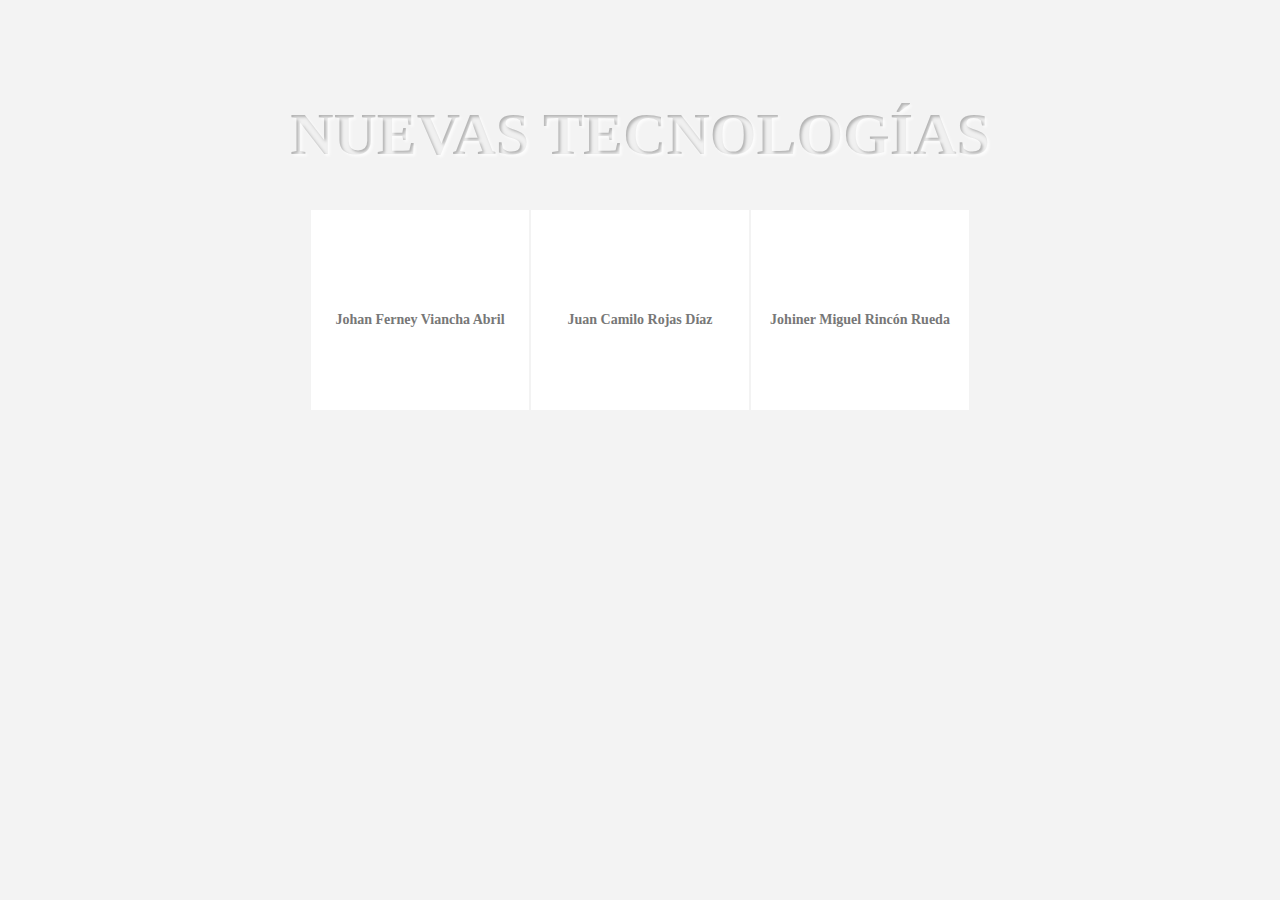
<file: index.html>
<!DOCTYPE html>
<html lang="en">
  <head>
    <meta charset="UTF-8" />
    <meta http-equiv="X-UA-Compatible" content="IE=edge" />
    <meta name="viewport" content="width=device-width, initial-scale=1.0" />
    <title>Nuevas Tecnologias</title>

    <link rel="stylesheet" href="index.css" />
  </head>
  <body>
    <main>
      <h1>Nuevas Tecnologías</h1>

      <div class="container__box">
        <div class="box" id="box1">
          <h5>Johan Ferney Viancha Abril</h5>
        </div>
        <div class="box" id="box2">
          <h5>Juan Camilo Rojas Díaz</h5>
        </div>
        <div class="box" id="box3">
          <h5>Johiner Miguel Rincón Rueda</h5>
        </div>
        <!-- <div class="box" id="box4">
          <h5>Behance</h5>
        </div> -->
      </div>
    </main>

    <div id="miModal" class="modal">
      <div class="flex" id="flex">
        <div class="contenido-modal">
          <div class="modal-header flex">
            <h2>Proyectos</h2>
            <span class="close" id="close">&times;</span>
          </div>
          <div class="modal-body">
            <a id="href_hj" href="#" >Hoja de Vida</a>

            <a id="href_crud">CRUD</a>
          </div>
        </div>
      </div>
    </div>
    <script src="index.js"></script>
  </body>
</html>
</file>
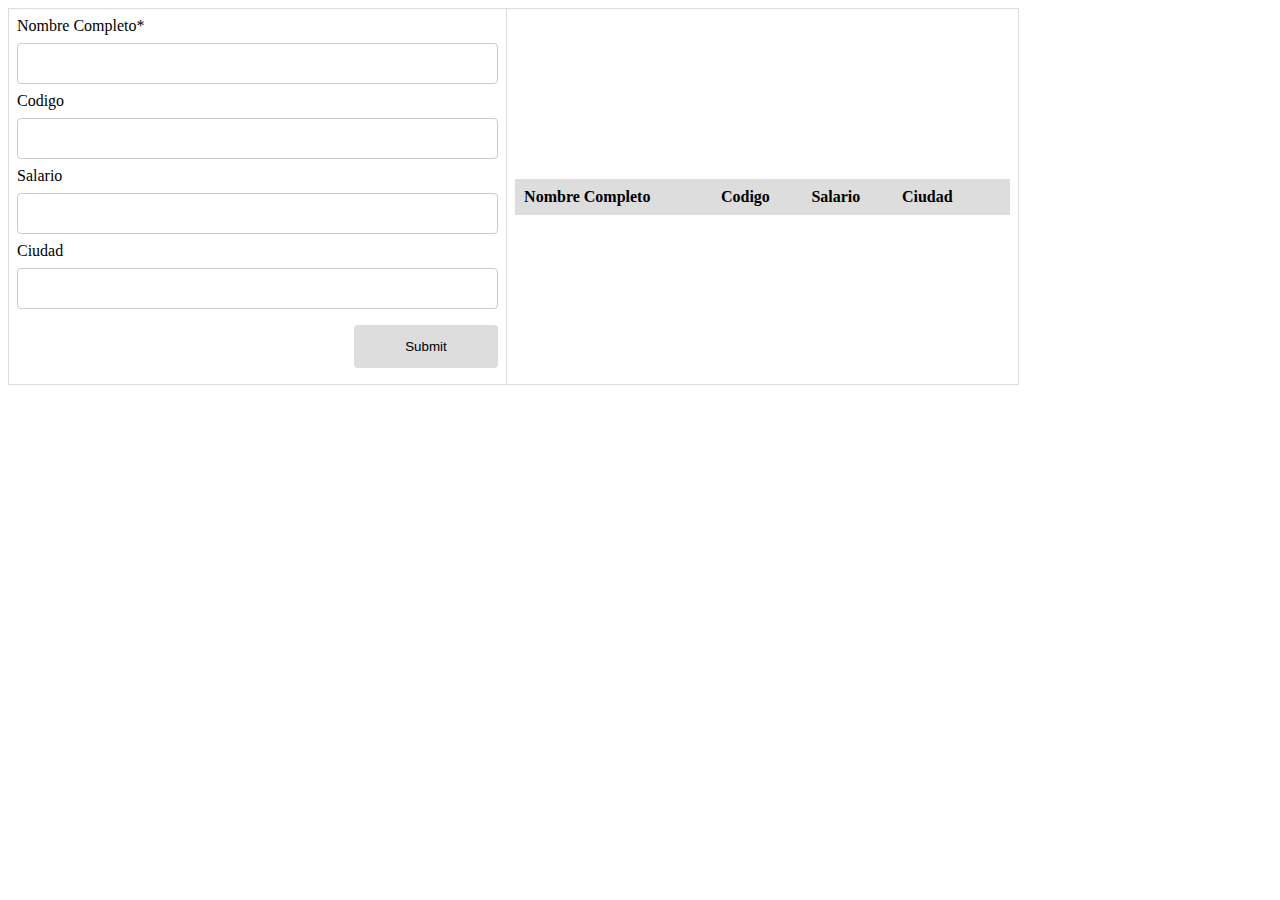
<file: Rincon/Crud/index.html>
<!DOCTYPE html>
<html>

<head>
    <title>
       CRUD DE REGISTRO
    </title>
    <link rel="stylesheet" href="styles.css">
</head>

<body>
    <table>
        <tr>
            <td>
                <form onsubmit="event.preventDefault();onFormSubmit();" autocomplete="off">
                    <div>
                        <label>Nombre Completo*</label><label class="validation-error hide" id="fullNameValidationError">This field is required.</label>
                        <input type="text" name="fullName" id="fullName">
                    </div>
                    <div>
                        <label>Codigo</label>
                        <input type="text" name="empCode" id="empCode">
                    </div>
                    <div>
                        <label>Salario</label>
                        <input type="text" name="salary" id="salary">
                    </div>
                    <div>
                        <label>Ciudad</label>
                        <input type="text" name="city" id="city">
                    </div>
                    <div  class="form-action-buttons">
                        <input type="submit" value="Submit">
                    </div>
                </form>
            </td>
            <td>
                <table class="list" id="employeeList">
                    <thead>
                        <tr>
                            <th>Nombre Completo</th>
                            <th>Codigo</th>
                            <th>Salario</th>
                            <th>Ciudad</th>
                            <th></th>
                        </tr>
                    </thead>
                    <tbody>

                    </tbody>
                </table>
            </td>
        </tr>
    </table>
    <script src="script.js"></script>
</body>

</html>
</file>
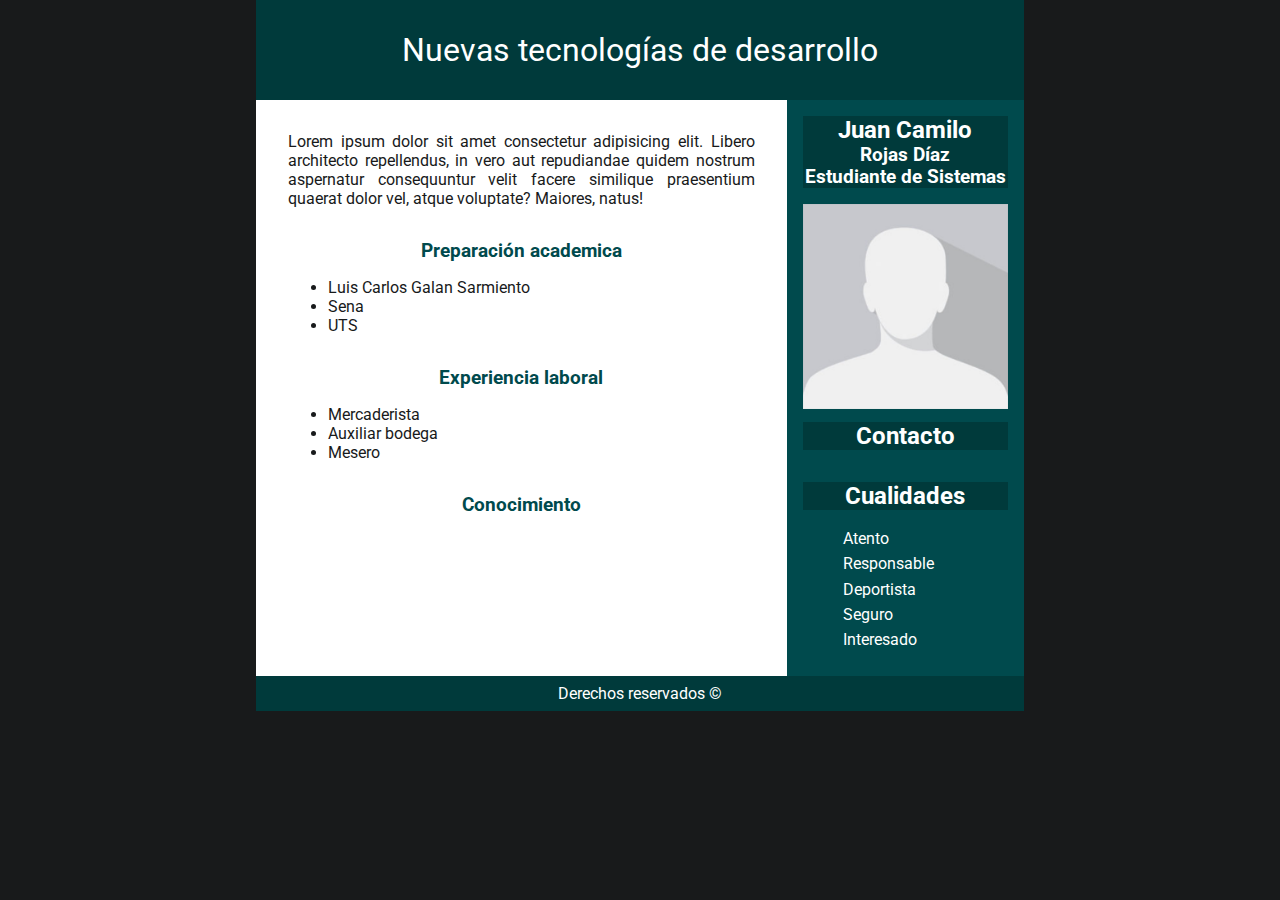
<file: Rojas/Hoja de vida/index.html>
<!DOCTYPE html>
<html lang="en">
  <head>
    <meta charset="UTF-8" />
    <meta http-equiv="X-UA-Compatible" content="IE=edge" />
    <meta name="viewport" content="width=device-width, initial-scale=1.0" />
    <link rel="stylesheet" href="index.css" />
    <link
      rel="stylesheet"
      href="https://cdnjs.cloudflare.com/ajax/libs/font-awesome/6.1.1/css/all.min.css"
      integrity="sha512-KfkfwYDsLkIlwQp6LFnl8zNdLGxu9YAA1QvwINks4PhcElQSvqcyVLLD9aMhXd13uQjoXtEKNosOWaZqXgel0g=="
      crossorigin="anonymous"
      referrerpolicy="no-referrer"
    />
    <link rel="preconnect" href="https://fonts.googleapis.com" />
    <link rel="preconnect" href="https://fonts.gstatic.com" crossorigin />
    <link
      href="https://fonts.googleapis.com/css2?family=Roboto:wght@300;700;900&display=swap"
      rel="stylesheet"
    />
    <title>Blog</title>
  </head>
  <body class="container">
    <nav>
      <p>Nuevas tecnologías de desarrollo</p>
    </nav>
    <main>
      <section class="section">
        <article class="art_desc">
          <p>
            Lorem ipsum dolor sit amet consectetur adipisicing elit. Libero
            architecto repellendus, in vero aut repudiandae quidem nostrum
            aspernatur consequuntur velit facere similique praesentium quaerat
            dolor vel, atque voluptate? Maiores, natus!
          </p>
        </article>
        <article class="art_acad">
          <h3>Preparación academica</h3>
          <ul>
            <li>Luis Carlos Galan Sarmiento</li>
            <li>Sena</li>
            <li>UTS</li>
          </ul>
        </article>
        <article class="art_lab">
          <h3>Experiencia laboral</h3>
          <ul>
            <li>Mercaderista</li>
            <li>Auxiliar bodega</li>
            <li>Mesero</li>
          </ul>
        </article>
        <article class="art_con">
          <h3>Conocimiento</h3>
          <div class="grid">
            <div><abbr title="HTML"><i class="fa-brands fa-html5"></i></abbr></div>
            <div><abbr title="CSS"><i class="fa-brands fa-css3-alt"></i></abbr></div>
            <div><abbr title="JAVASCRIP"><i class="fa-brands fa-js"></i></abbr></div>
            <div><abbr title="ANGULAR"><i class="fa-brands fa-angular"></i></abbr></div>
            <div><abbr title="JAVA"><i class="fa-brands fa-java"></i></abbr></div>
            <div><abbr title="GIT"><i class="fa-brands fa-git-square"></i></div></div>
          </div>
          
        </article>
      </section>
      <aside class="aside ">
        <div class="aside_datos aside_center aside_col">
          <h2>Juan Camilo</h2>
          <h3>Rojas Díaz</h3>
          <h3>Estudiante de Sistemas</h3>
        </div>
        <div class="aside_img">
          <img src="no-image.png" alt="foto mia" />
        </div>
        <div class="aside_contact">
          <h2 class="aside_center aside_col">Contacto</h2>
          <div class="grid_cont">
            <div><abbr title="GitHub">
              <i class="fa-brands fa-github"></i>
            </abbr></div>
            <div><abbr title="Email">
              <i class="fa-solid fa-envelope"></i>
            </abbr></div>
            <div><abbr title="linkedin">
              <i class="fa-brands fa-linkedin"></i>
            </abbr></div>            
        </div>

        <div class="aside_hab">
          <h2 class="aside_center aside_col">Cualidades</h2>
          <ul>
            <li>Atento</li>
            <li>Responsable</li>
            <li>Deportista</li>
            <li>Seguro</li>
            <li>Interesado</li>
          </ul>
        </div>
      </aside>
    </main>
   
    <footer>
      <p>Derechos reservados &copy</p>
    </footer>
  </body>
</html>
</file>
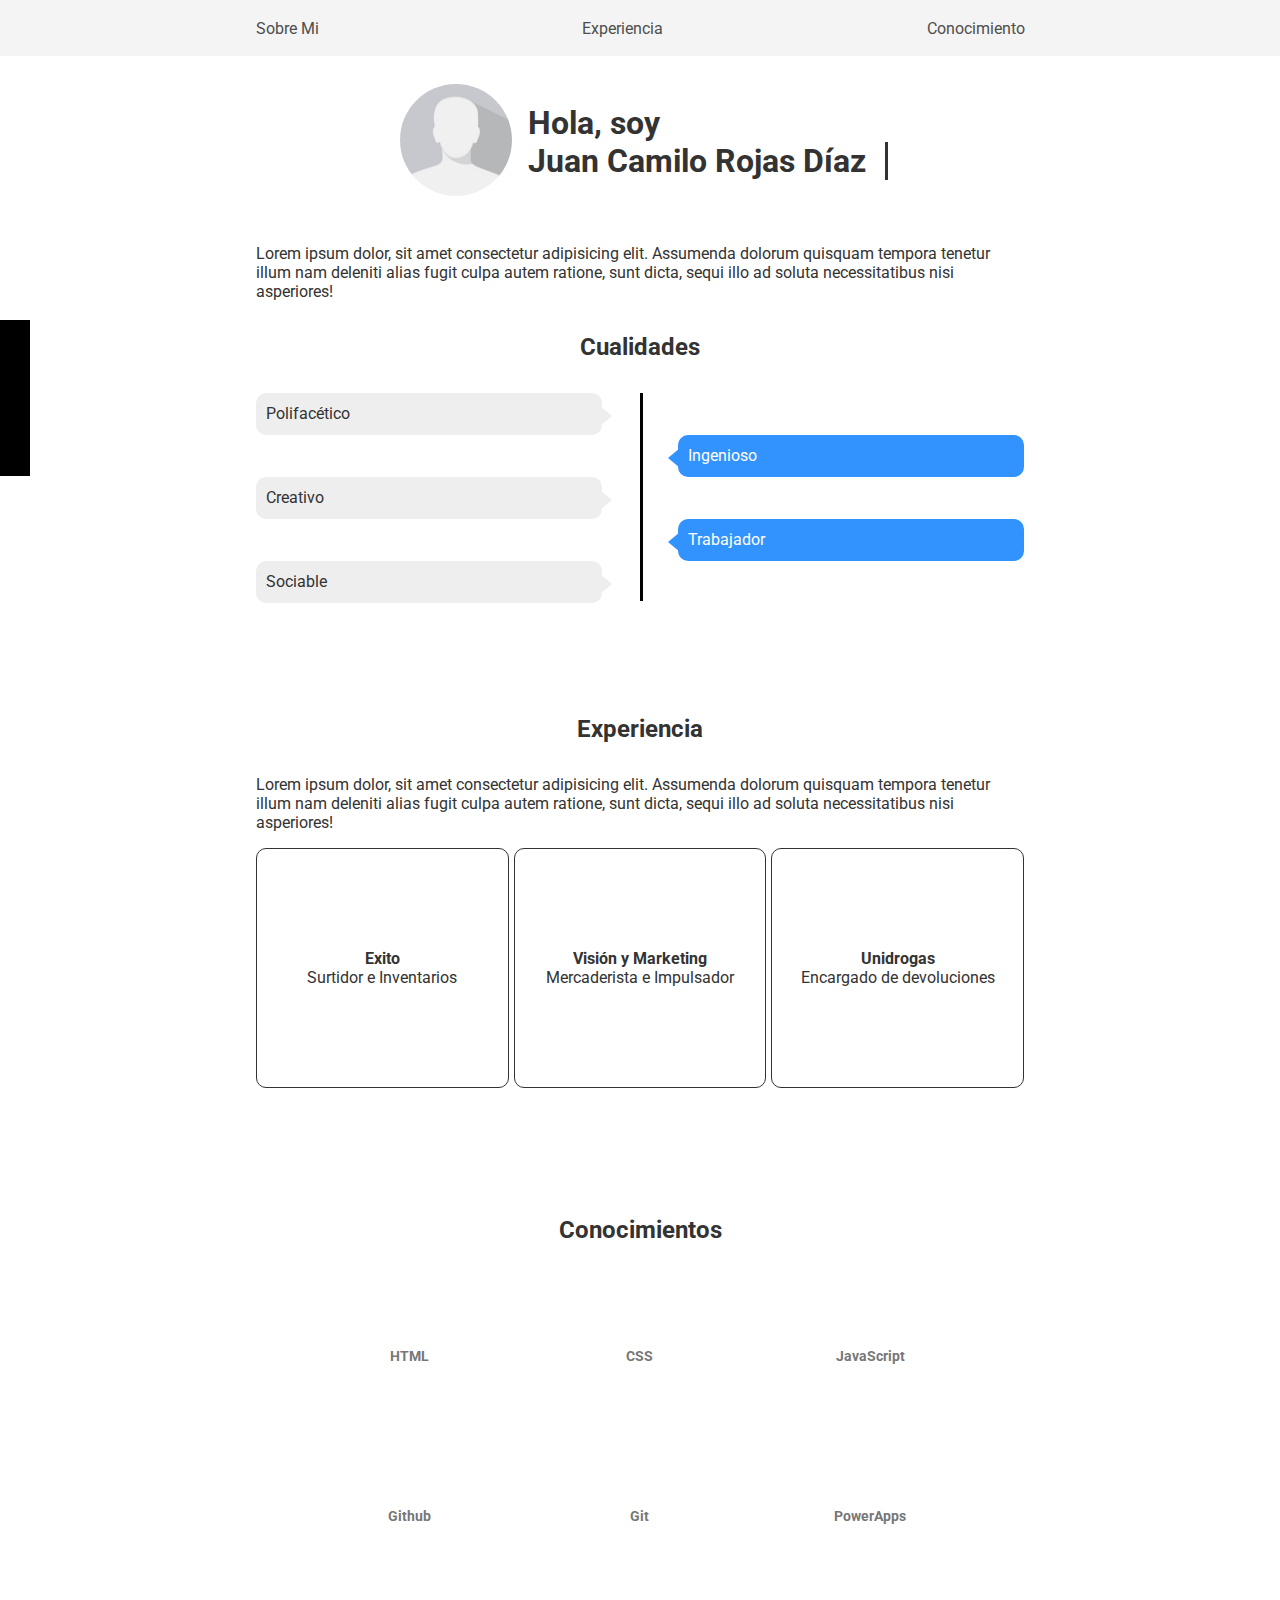
<file: Rojas/HojaVida/index.html>
<!DOCTYPE html>
<html lang="en">
  <head>
    <meta charset="UTF-8" />
    <meta http-equiv="X-UA-Compatible" content="IE=edge" />
    <meta name="viewport" content="width=device-width, initial-scale=1.0" />
    <link
      rel="stylesheet"
      href="https://cdnjs.cloudflare.com/ajax/libs/font-awesome/6.1.1/css/all.min.css"
      integrity="sha512-KfkfwYDsLkIlwQp6LFnl8zNdLGxu9YAA1QvwINks4PhcElQSvqcyVLLD9aMhXd13uQjoXtEKNosOWaZqXgel0g=="
      crossorigin="anonymous"
      referrerpolicy="no-referrer"
    />
    <link rel="preconnect" href="https://fonts.googleapis.com" />
    <link rel="preconnect" href="https://fonts.gstatic.com" crossorigin />
    <link
      href="https://fonts.googleapis.com/css2?family=Roboto:wght@300;700;900&display=swap"
      rel="stylesheet"
    />
    <link rel="shortcut icon" href="img/j.png" />
    <link rel="stylesheet" href="index.css" />
    <title>Blog</title>
  </head>

  <body>
    <nav class="nav">
      <ul class="nav_list">
        <li class="nav_list_item">
          <a href="#desc">Sobre mi</a>
        </li>
        <li class="nav_list_item">
          <a href="#expe">Experiencia</a>
        </li>
        <li class="nav_list_item">
          <a href="#conc">Conocimiento</a>
        </li>
      </ul>
    </nav>
    <main class="main container scroll_margin">
      <section class="desc scroll_margin" id="desc">
        <div class="desc_container">
          <div class="desc_img">
            <img src="img/no-image.png" alt="img de perfil" />
          </div>
          <div class="desc_name">
            <p>Hola, soy <span>Juan Camilo Rojas Díaz</span></p>
          </div>
        </div>
        <div class="desc_about">
          <p>
            Lorem ipsum dolor, sit amet consectetur adipisicing elit. Assumenda
            dolorum quisquam tempora tenetur illum nam deleniti alias fugit
            culpa autem ratione, sunt dicta, sequi illo ad soluta necessitatibus
            nisi asperiores!
          </p>
        </div>

        <div class="qualitie">
          <h2>Cualidades</h2>
          <div class="linea-tiempo">
            <div class="momento">
              <div class="descripcion">Polifacético</div>
            </div>
            <div class="momento">
              <div class="descripcion">Ingenioso</div>
            </div>
            <div class="momento">
              <div class="descripcion">Creativo</div>
            </div>
            <div class="momento">
              <div class="descripcion">Trabajador</div>
            </div>
            <div class="momento">
              <div class="descripcion">Sociable</div>
            </div>
          </div>
        </div>
      </section>

      <section class="expe scroll_margin" id="expe">
        <h2>Experiencia</h2>
        <p>
          Lorem ipsum dolor, sit amet consectetur adipisicing elit. Assumenda
          dolorum quisquam tempora tenetur illum nam deleniti alias fugit
          culpa autem ratione, sunt dicta, sequi illo ad soluta necessitatibus
          nisi asperiores!
        </p>
        <div class="cards">
          <div class="card">
            <div class="contenido">
              <ul>
                <li><span>Exito</span></li>
                <li>Surtidor e Inventarios</li>
              </ul>
            </div>
          </div>
          <div class="card">
            <div class="contenido">
              <ul>
                <li><span>Visión y Marketing</span></li>
                <li>Mercaderista e Impulsador</li>
              </ul>
            </div>
          </div>
          <div class="card">
            <div class="contenido">
              <ul>
                <li><span>Unidrogas</span></li>
                <li>Encargado de devoluciones</li>
              </ul>
            </div>
          </div>
        </div>
      </section>

      <section class="conc scroll_margin" id="conc">
        <h2>Conocimientos</h2>
        <div class="container__box">
          <div class="box" id="box1">
            <h5>HTML</h5>
            <i class="fab fa-html5"></i>
          </div>
          <div class="box" id="box2">
            <h5>CSS</h5>
            <i class="fab fa-css3"></i>
          </div>
          <div class="box" id="box3">
            <h5>JavaScript</h5>
            <i class="fab fa-js"></i>
          </div>
          <div class="box" id="box3">
            <h5>Github</h5>
            <i class="fab fa-github"></i>
          </div>
          <div class="box" id="box4">
            <h5>Git</h5>
            <i class="fab fa-git-alt"></i>
          </div>
          <div class="box" id="box5">
            <h5>PowerApps</h5>
            <i class="fab fa-microsoft"></i>      
          </div>
      </section>
    </main>

    <div class='social'>
      <ul>
        <li>
          <a>
            <i class="fab fa-github"></i>
          </a>
        </li>
        <li>
          <a>
            <i class="fab fa-instagram"></i>
          </a>
        </li>
        <li>
          <a>
          <i class="fab fa-linkedin"></i>
        </a>      
       </li>
        <li>
          <a>
            <i class="fab fa-facebook"></i>
         </a>
        </li>
      </ul>

    </div>
    
  </body>
</html>
</file>
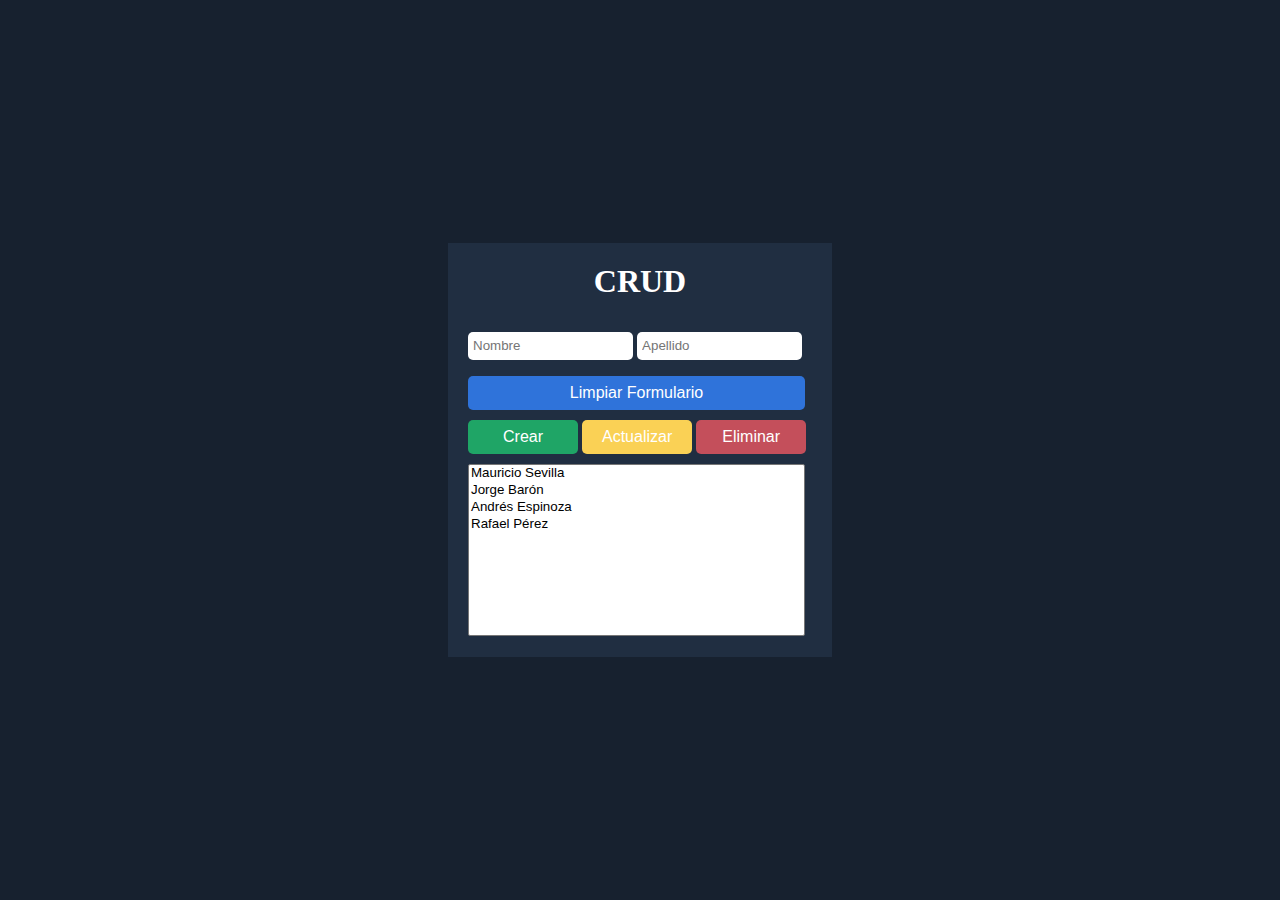
<file: Rojas/Crud/Crud.html>
<!DOCTYPE html>
<html lang="es">
  <head>
    <meta charset="UTF-8" />
    <meta name="viewport" content="width=device-width, initial-scale=1.0" />
    <link rel="stylesheet" href="Crud.css" />
    <title>CRUD Javascript ConfiguroWeb</title>
  </head>

  <body>

    <section class="container">
      <h1>CRUD</h1>
      
      <form class="w3-container" onsubmit="event.preventDefault()">
        <div class="input">
          <input type="text" id="fname" placeholder="Nombre" />
          <input type="text" id="lname" placeholder="Apellido" />
        </div>
        <div>
          <button class="btn limpiar" onclick="clearForm()">
            Limpiar Formulario
          </button>
        </div>
      
        <div>
          <button class="btn crear" onclick="create()">
            Crear
          </button>
          <button class="btn actualizar" onclick="update()">
            Actualizar
          </button>
          <button class="btn eliminar" onclick="deleteItem()">
            Eliminar
          </button>
        </div>
      
        <select id="panel" size="10" onclick="panelClick()"></select>
      </form>
    </section>

    <script src="Crud.js"></script>
  </body>
</html>
</file>
<file: index.css>
*{
    margin: 0;
    padding: 0;
    box-sizing: border-box;
    font-family: open sans;
}

body{
    background: #f3f3f3;
}

main{
    margin-top: 100px;
    padding-bottom: 100px;
}

main h1{
    text-transform: uppercase;
    text-align: center;
    font-size: 60px;
    color: transparent;
    background-color: #b3b3b3;
    text-shadow: 2px 2px 3px rgba(255, 255, 255, 0.8);
    -webkit-background-clip: text;
       -moz-background-clip: text;
            background-clip: text;
}

.container__box{
    max-width: 1100px;
    margin: auto;
    margin-top: 40px;
    display: flex;
    flex-wrap: wrap;
    justify-content: center;
}

.box{
    width: 218px;
    height: 200px;
    background: #fff;
    margin: 1px;
    display: flex;
    align-items: center;
    justify-content: center;
    flex-direction: column;
    cursor: pointer;
    transition: all 300ms ease;
    position: relative;
}

.box:hover{
    transform: scale(1.1);
    box-shadow: 0px 0px 30px -15px rgba(0,0,0,0.5);
    background: #0099E9;
    z-index: 1;
}


.box h5{
    margin-top: 20px;
    text-transform: capitalize;
    font-size: 14px;
    color: #777777;
}

.box:hover h5{
    color: #fff;
    font-size: 15px;
}

.flex{
	width: 100%;
	height:100%;
	display: flex;
	justify-content: space-between;
	align-items: center;
}


.modal{
	display: none;
	position: fixed;
	z-index:1;
	overflow: auto;
	left: 0;
	top:0;
	width: 100%;
	height:100%;
	background: rgba(0, 0, 0, 0.452);
}

.contenido-modal{
	position: relative;
	background-color: #fefefe;
	margin: auto;
	width: 30%;
	box-shadow: 0 0 6px 0 rgba(0, 0, 0, .4);
	animation-name: modal;
	animation-duration: 1s;
}

a{
    background-color: #0099E9;
    border: none;
    border-radius: 5px;
    color: white;
    font-size: 18px;
    padding: 10px;
    cursor: pointer;
    text-decoration: none;
}

a:hover{
    background-color: #0185cc;
}

@keyframes modal{
	from{right:-330px; opacity:0;}
	to{right: 0; opacity:1;}
}

.close{
	color: #f2f2f2;
	font-size:30px;
	font-weight: bold;
}
.close:hover{
	color:#7f8c8d;
	text-decoration: none;
	cursor: pointer;
}

.modal-header, .footer{
	padding: 8px 16px;
	background: #34495e;
	color:#f2f2f2;
}

p{
	text-align: justify;
}

.modal-body{
	padding: 20px 16px;
    display: flex;
    justify-content: space-evenly;
}

@media screen and (max-width:900px){
	.contenido-modal{
		width: 70%;
	}
	.textos{
		padding: 150px;
	}
}

@media screen and (max-width:500px){
	.textos{
		padding:50px;
	}
}
</file>
<file: Rincon/Crud/styles.css>
body > table{
    width: 80%;
}

table{
    border-collapse: collapse;
}
table.list{
    width:100%;
}

td, th {
    border: 1px solid #dddddd;
    text-align: left;
    padding: 8px;
}
tr:nth-child(even),table.list thead>tr {
    background-color: #dddddd;
}

input[type=text], input[type=number] {
    width: 100%;
    padding: 12px 20px;
    margin: 8px 0;
    display: inline-block;
    border: 1px solid #ccc;
    border-radius: 4px;
    box-sizing: border-box;
}

input[type=submit]{
    width: 30%;
    background-color: #ddd;
    color: #000;
    padding: 14px 20px;
    margin: 8px 0;
    border: none;
    border-radius: 4px;
    cursor: pointer;
}

form div.form-action-buttons{
    text-align: right;
}

a{
    cursor: pointer;
    text-decoration: underline;
    color: #0000ee;
    margin-right: 4px;
}

label.validation-error{
    color:   red;
    margin-left: 5px;
}

.hide{
    display:none;
}
</file>
<file: Rojas/Hoja de vida/index.css>
html {
  box-sizing: border-box;
}
*,
*:before,
*:after {
  box-sizing: inherit;
}

body,
p,
h1,
h2,
h3 {
  margin: 0;
}

body{
  font-family: 'Roboto', sans-serif;
  background-color: #181A1B;
  color: white;
}

.container {
  width: 60%;
  height: 100vh;
  margin: 0 auto;
}

nav {
  width: 100%;
  height: 6.25rem;
  background-color: #003A3B;
  display: flex;
  justify-content: center;
  align-items: center;
  font-size: 2rem;
}

nav p:hover{
  border-bottom: 2px solid white;
}

main {
  background-color: white;
  display: flex;
  height: auto;
}

.section{
  padding: 2rem;
  color: #181A1B;
}

.art_desc p {
  text-align: justify;
  margin-bottom: 2rem;
}

.section h3{
  text-align: center;
  color: #004A4D;
  margin-bottom: 1rem;
}

.section article{
  margin-bottom: 2rem;
}

.grid{
  display: grid;
  grid-template-columns: repeat(3,1fr);
  row-gap: 1rem;
}

.grid div{
  text-align: center;
  font-size: 3rem;
}

.aside {
  width: 100%;
  background-color: #004A4D;
  padding: 1rem;
}

.aside_img{
  width: 100%;
  height: 40%;
}

.aside_img img{
  width: 100%;
  height: auto;
}

.aside_center{
  text-align: center;
  margin-bottom: 1rem;
}

.grid_cont{
  display: grid;
  grid-template-columns: repeat(3,1fr);
}

.grid_cont div{
  text-align: center;
  margin-bottom: 1rem;
  font-size: 2rem;
}

i{
  cursor: pointer;
}

.aside_hab ul{
  list-style: none;
}

.aside_hab li{
  padding: 0.2rem 0;
}

.aside_col{
  background-color: #003A3B;
}

footer {
  width: 100%;
  height:auto;
  padding: 0.5rem 0;
  background-color: #003A3B;
  display: flex;
  justify-content: center;
  align-items: center;
}
</file>
<file: Rojas/HojaVida/index.css>
html {
  box-sizing: border-box;
  scroll-behavior: smooth;
}

.scroll_margin {
  scroll-margin-top: 20ex;
}

*,
*:before,
*:after {
  box-sizing: inherit;
}

body {
  color: #333333;
  font-family: 'Roboto', sans-serif;
  margin: 0;
  padding: 0;
}

h1,
h2,
h5,
ul {
  margin: 0;
  padding: 0;
  list-style: none;
}

.nav {
  height: 3.5rem;
  background: #f4f4f4;
  position: sticky;
  top: 0;
  width: 100%;
  z-index: 100;
}

.nav_list {
  display: flex;
  align-items: center;
  color: #4e4e4e;
  display: flex;
  flex-wrap: wrap;
  height: 100%;
  justify-content: space-evenly;
}

.nav_list_item {
  align-items: center;
  display: flex;
  height: 100%;
  padding: 0 0.5rem;
}

.nav_list_item:hover {
  background: #e9e8e8;
}

.nav_list_item a {
  color: #4e4e4e;
  text-decoration: none;
  text-transform: capitalize;
}

.container {
  margin: 0 auto;
  width: 60%;
}

.desc {
  margin-bottom: 2rem;
}

.desc_container {
  align-items: center;
  display: flex;
  justify-content: center;
  padding: 1rem;
}

.desc_img img {
  border-radius: 50%;
  object-fit: cover;
  width: 7rem;
}

.desc_name {
  font-weight: bold;
  width: 50%;
}

.desc_name p {
  font-size: 2rem;
  margin-left: 1rem;
}

.desc_name span {
  animation: texto 3s 1 steps(20), cursor 0.5s infinite step-end alternate;
  border-right: 3px solid;
  display: block;
  overflow: hidden;
  white-space: nowrap;
  width: 20ch;
}

@keyframes texto {
  from {
    width: 0;
  }
}

@keyframes cursor {
  50% {
    border-color: transparent;
  }
}

.qualitie h2 {
  text-align: center;
  margin: 2rem 0;
}

.linea-tiempo {
  width: 100%;
}

.linea-tiempo::before {
  content: '';
  position: absolute;
  width: 3px;
  background-color: #000;
  left: 50%;
  height: 13rem;
}

.momento {
  position: relative;
  width: 45%;
  box-sizing: border-box;
}

.momento:nth-child(even) {
  left: 55%;
}

.momento:nth-child(even)::after {
  left: calc(-11.11% - 8.5px);
}

.momento h3 {
  margin: 10px 0px;
  font-size: 30px;
  text-align: center;
}

.momento .descripcion {
  background-color: #eee;
  border-radius: 10px;
  padding: 10px;
  line-height: 22px;
  font-size: 1rem;
}

.momento .descripcion::after {
  content: '';
  position: absolute;
  right: -10px;
  top: calc(30%);
  height: 0;
  width: 0;
  border-top: 10px solid transparent;
  border-bottom: 10px solid transparent;
  border-left: 12px solid #eee;
}

.momento:nth-child(even) .descripcion {
  background-color: #3393fe;
  color: white;
}

.momento:nth-child(even) .descripcion::after {
  left: -10px;
  border-top: 10px solid transparent;
  border-bottom: 10px solid transparent;
  border-right: 12px solid #3393fe;
  border-left: none;
}

.expe {
  margin: 7rem 0 8rem 0;
}

.expe p {
  margin-bottom: 1rem;
}

.expe h2 {
  text-align: center;
  margin: 2rem 0;
}

.cards {
  display: grid;
  grid-template-columns: repeat(3, 1fr);
  gap: 5px;
  height: auto;
  width: 100%;
}

.card {
  height: 15rem;
  border: 1px solid;
  border-radius: 10px;
  display: flex;
  align-items: center;
  justify-content: center;
}

.contenido ul {
  text-align: center;
}

.contenido ul span {
  font-weight: bold;
}

.conc {
  margin-bottom: 3rem;
}

.conc h2 {
  text-align: center;
}

.container__box {
  width: 100%;
  margin: auto;
  margin-top: 40px;
  display: flex;
  flex-wrap: wrap;
  justify-content: center;
}

.box {
  width: 30%;
  height: 10rem;
  background: #fff;
  display: flex;
  align-items: center;
  justify-content: center;
  flex-direction: column;
  transition: all 300ms ease;
  position: relative;
}

.box:hover {
  transform: scale(1.1);
  box-shadow: 0px 0px 30px -15px rgba(0, 0, 0, 0.5);
  background: #0099e9;
  z-index: 1;
}

.box h5 {
  margin-bottom: 1rem;
  text-transform: capitalize;
  font-size: 14px;
  color: #777777;
}

.box:hover h5 {
  color: #fff;
  font-size: 15px;
}

.conc i {
  font-size: 3rem;
}

.box:hover i {
  color: white;
}

.social {
  position: fixed;
  left: 0;
  top: 20rem;
  z-index: 2000;
}

.social ul li a {
  display: inline-block;
  color: #fff;
  background-color: #000;
  padding: 10px 15px;
  cursor: pointer;
  text-decoration: none;
}

.social ul li a:hover {
  padding: 10px 22px;
  background-color: #0099e9;
}

.social i {
  display: inline-block;
}
</file>
<file: Rojas/Crud/Crud.css>
html {
    box-sizing: border-box;
  }
  *, *:before, *:after {
    box-sizing: inherit;
  }
  
  body{
    align-items: center;
    background-color: #17212F;
    color: white;
    display: flex;
    height: 100vh;
    justify-content: center;
    margin: 0;
    width: 100%;
  }
  
  h1,
  h2,
  h3,
  h4,
  p {
      margin: 0;
  }
  .container{
    background-color: #202e41;
    padding: 20px;
    width: 30%;
  }
  
  h1{
    text-align: center;
    margin-bottom: 2rem;
  }
  
  input[type="text"]{
    border: none;
    border-radius: 5px;
    height: 1.8rem;
    margin-bottom: 1rem;
    padding-left: 5px;
    width: 48%;
  }
  
  .btn{
    background-color: aquamarine;
    border: none;
    border-radius: 5px;
    color: white;
    cursor: pointer;
    font-size: 16px;  
    padding: 8px 10px;
    margin-bottom: 10px;
    width: 32%;
  }
  
  .limpiar{
    background-color: #2f73da;
    width: 98%;
  }
  
  .limpiar:hover{
    background-color: #0B5ED7;
  }
  
  .crear{
    background-color: #1fa566;
  }
  
  .crear:hover{
    background-color: #157347;
  }
  
  .actualizar{
    background-color: #fad155;
  }
  
  .actualizar:hover{
    background-color: #FFCA2C;
  }
  
  .eliminar{
    background-color: #c44f5b;
  }
  
  .eliminar:hover{
    background-color: #BB2D3B;
  }
  
  select{
    width: 98%;
  }
</file>
